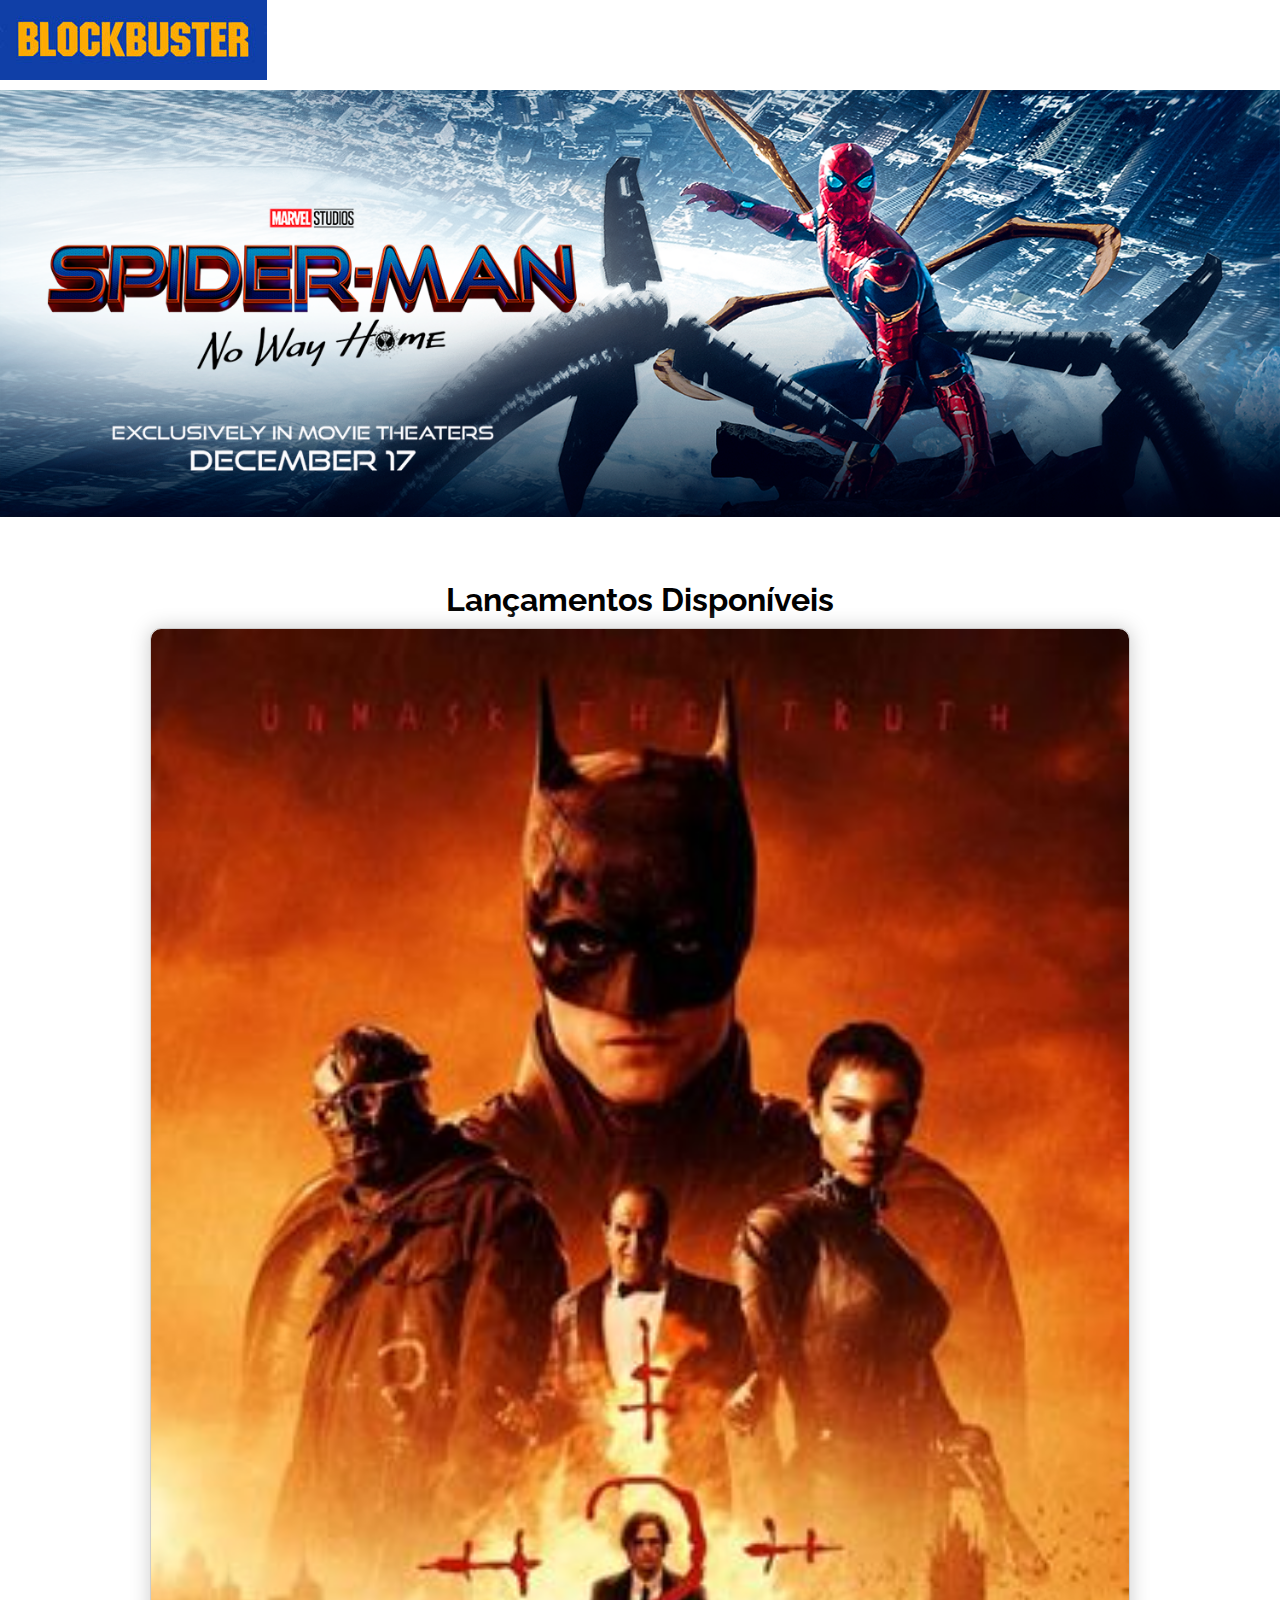
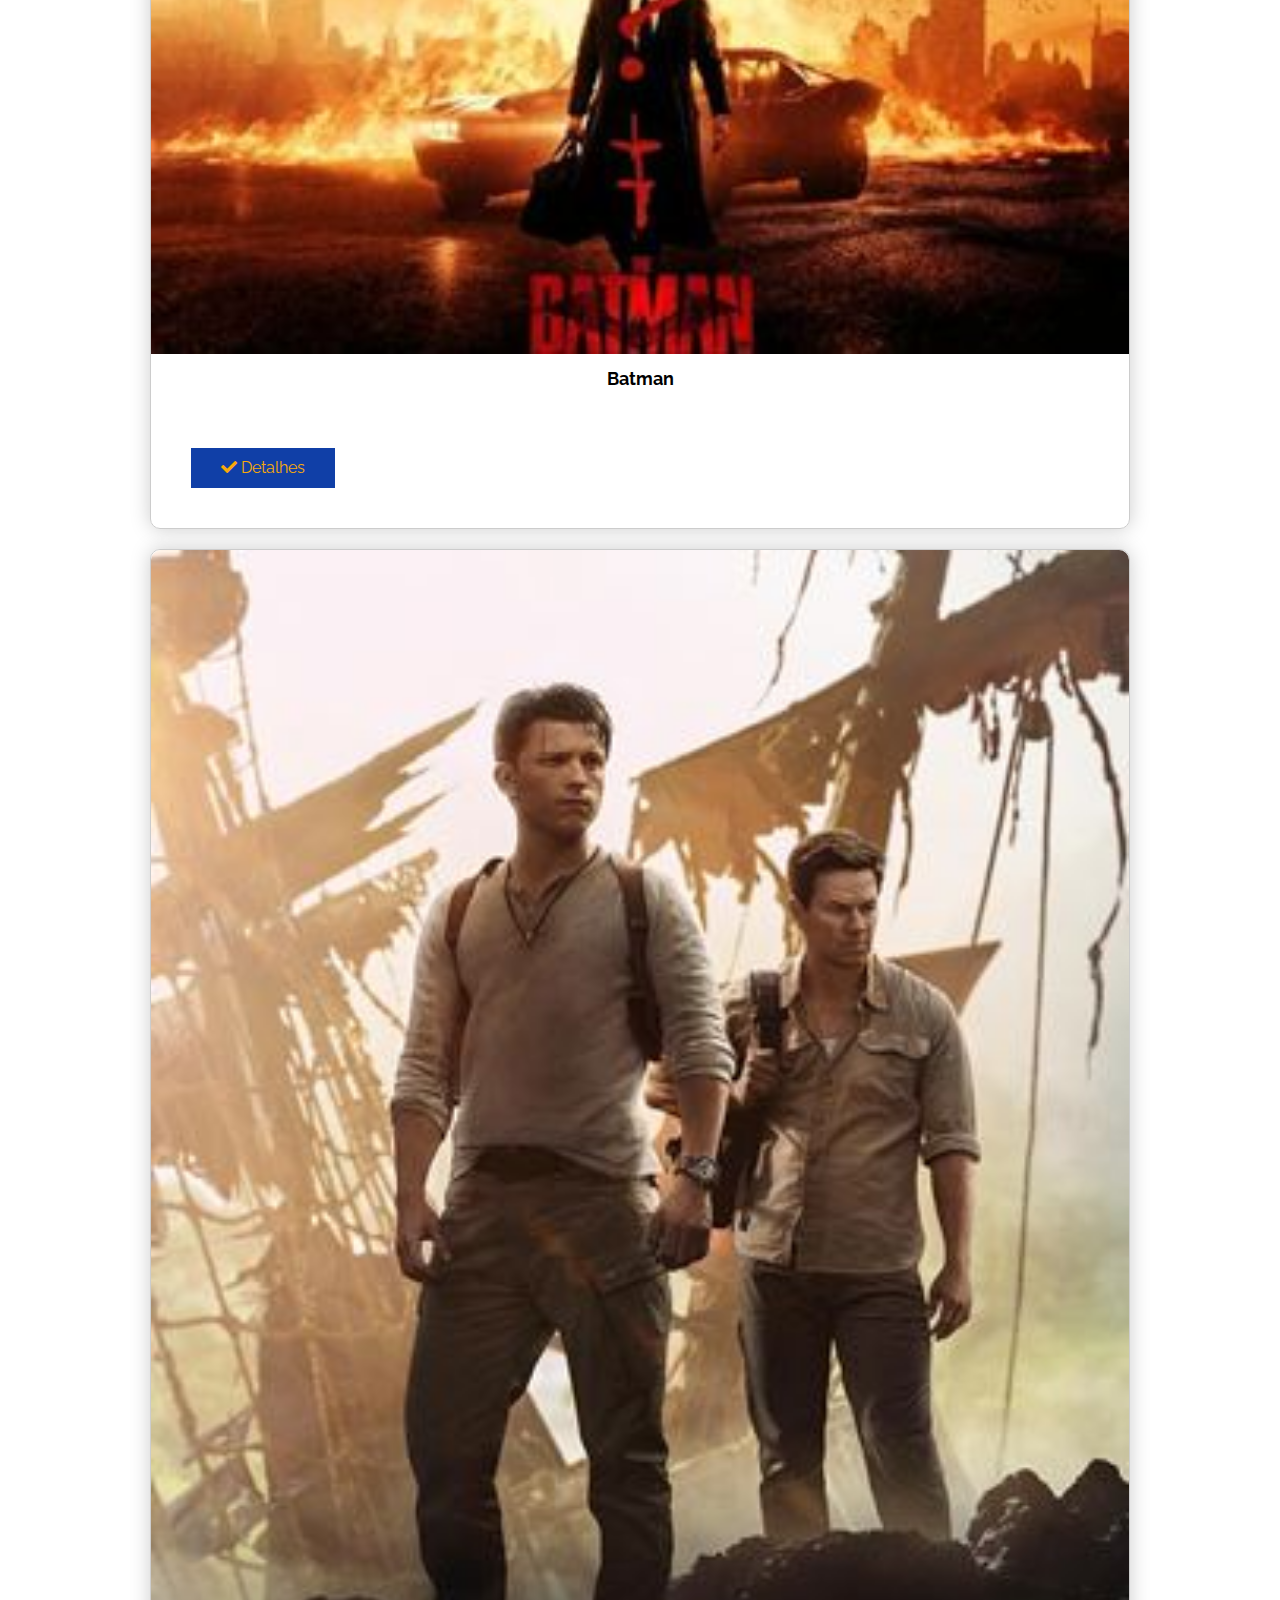
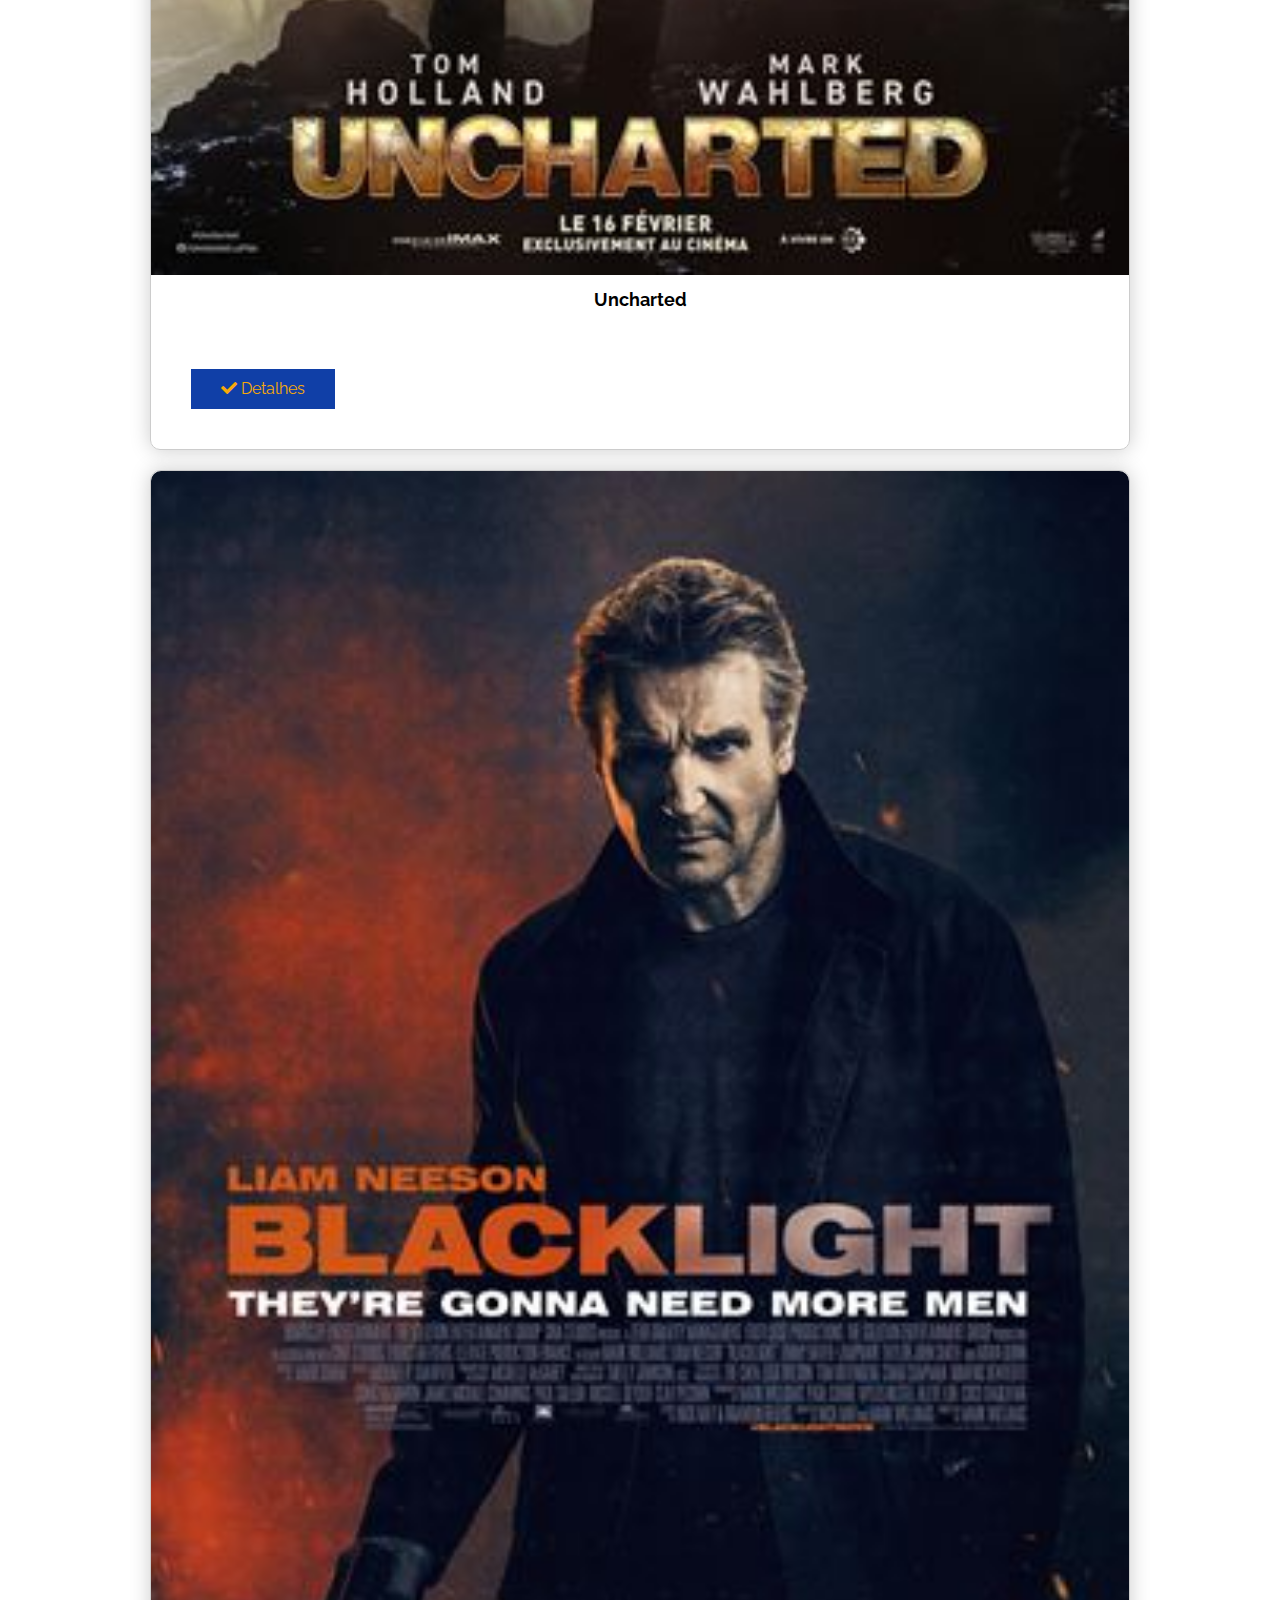
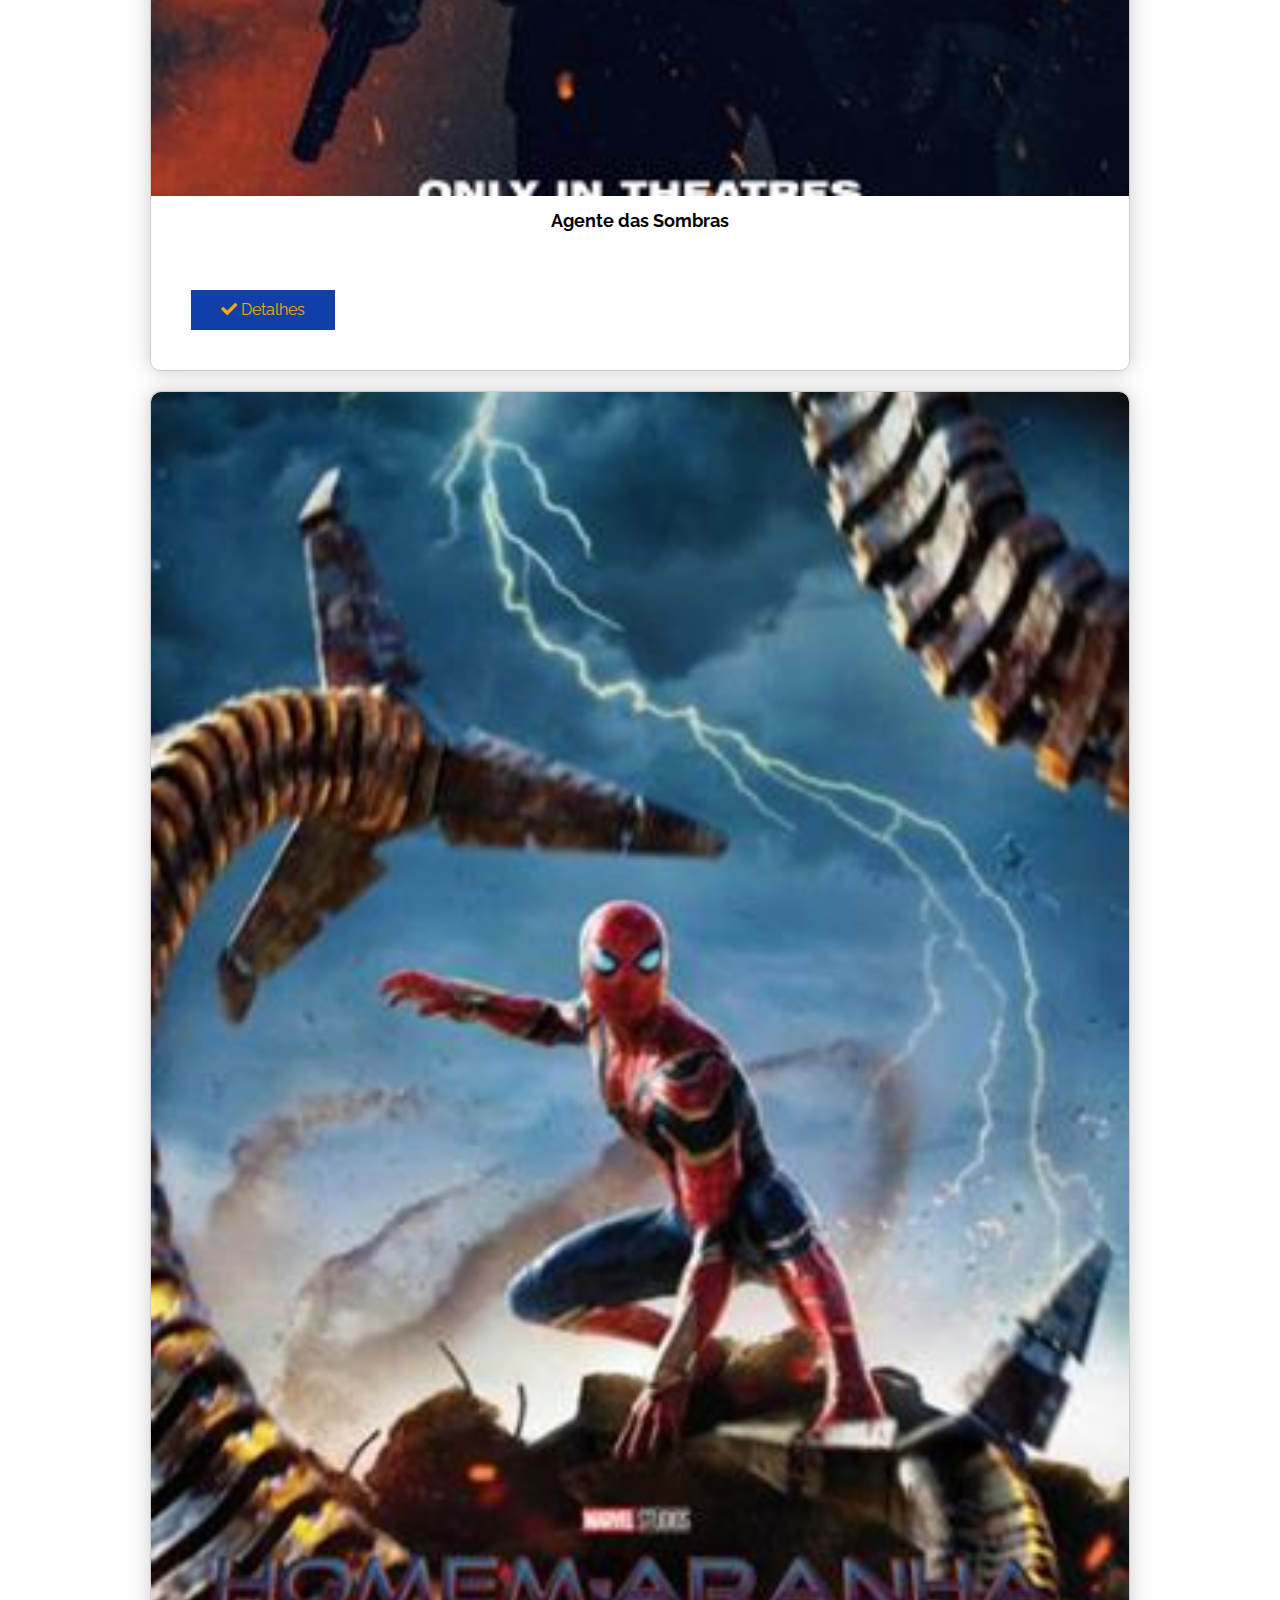
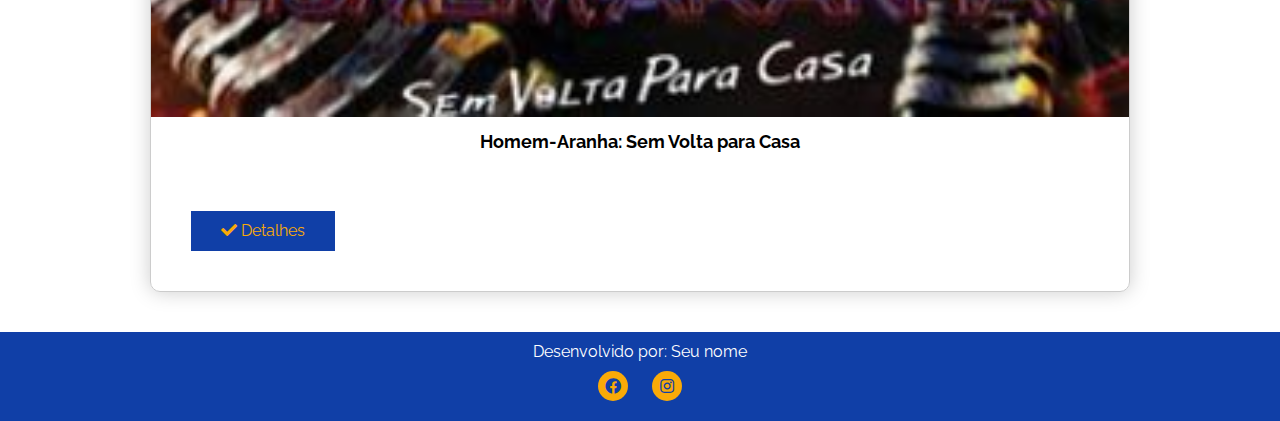
<file: index.html>
<!DOCTYPE html>
<html lang="pt-br">
<head>
    <meta charset="UTF-8">
    <meta http-equiv="X-UA-Compatible" content="IE=edge">
    <meta name="viewport" content="width=device-width, initial-scale=1.0">
    <title>BlockBuster</title>
    <meta name="description" content="Site da Blockbuster - Maior locadora do mundo!">

    <link rel="preconnect" href="https://fonts.googleapis.com">
    <link rel="preconnect" href="https://fonts.gstatic.com" crossorigin>
    <link href="https://fonts.googleapis.com/css2?family=Raleway:wght@400;700&display=swap" rel="stylesheet">

    <link rel="stylesheet" href="css/all.min.css">
    <link rel="stylesheet" href="style.css">
    <link rel="shortcut icon" href="imagens/icone.png">
</head>
<body>
    <header>
        <a href="index.html" title="Blockbuster">
            <img src="imagens/logo.jpg" alt="Blockbster">
        </a>

        <a href="javascript:menu()" title="Menu" class="menu">
            <i class="fas fa-bars"></i>
        </a>

        <nav>
            <ul>
                <li>
                    <a href="#" title="Home">
                        <i class="fas fa-home"></i>
                        Home
                    </a>
                </li>
                <li>
                    <a href="#" title="Quem Somos">
                        <i class="fas fa-search"></i>
                        Quem Somos
                    </a>
                </li>
                <li>
                    <a href="#" title="Filmes">
                        <i class="fas fa-film"></i>
                        Filmes
                    </a>
                </li>
                <li>
                    <a href="arquivos.zip" title="Filmes">
                        <i class="fas fa-download"></i>
                        Download
                    </a>
                </li>
            </ul>
        </nav>
    </header>

    <div class="banner">
        <img src="imagens/banner-desktop.png" alt="Banner Desktop" class="desktop">
        <img src="imagens/banner-mobile.webp" alt="Banner Mobile" class="mobile">
    </div>

    <main>
        <h1 class="center">Lançamentos Disponíveis</h1>
        <div class="grid-filmes">
            <div class="coluna">
                <img src="imagens/001.jpg" alt="Batman">
                <h2>Batman</h2>
                <p>
                    <a href="filme.html" title="Batman" class="btn">
                        <i class="fas fa-check"></i>
                        Detalhes
                    </a>
                </p>
            </div>
            <div class="coluna">
                <img src="imagens/002.jpg" alt="Uncharted">
                <h2>Uncharted</h2>
                <p>
                    <a href="filme.html" title="Uncharted" class="btn">
                        <i class="fas fa-check"></i>
                        Detalhes
                    </a>
                </p>
            </div>
            <div class="coluna">
                <img src="imagens/003.jpg" alt="Agente das Sombras">
                <h2>Agente das Sombras</h2>
                <p>
                    <a href="filme.html" title="Agente das Sombras" class="btn">
                        <i class="fas fa-check"></i>
                        Detalhes
                    </a>
                </p>
            </div>
            <div class="coluna">
                <img src="imagens/004.jpg" alt="Homem-Aranha: Sem Volta para Casa">
                <h2>Homem-Aranha: Sem Volta para Casa</h2>
                <p>
                    <a href="filme.html" title="Homem-Aranha: Sem Volta para Casa" class="btn">
                        <i class="fas fa-check"></i>
                        Detalhes
                    </a>
                </p>
            </div>
        </div>
    </main>

    <footer>
        <p class="center">
            Desenvolvido por: Seu nome
        </p>
        <p class="center">
            <a href="http://www.facebook.com" title="Facebook">
                <i class="fab fa-facebook"></i>
            </a>
            <a href="http://www.instagram.com" title="Instagram">
                <i class="fab fa-instagram"></i>
            </a>
        </p>
    </footer>
    <script>
        function menu() {
    
            document.querySelector("header nav").classList.toggle("block");
            
        }
        </script>
</body>
</html>
</file>
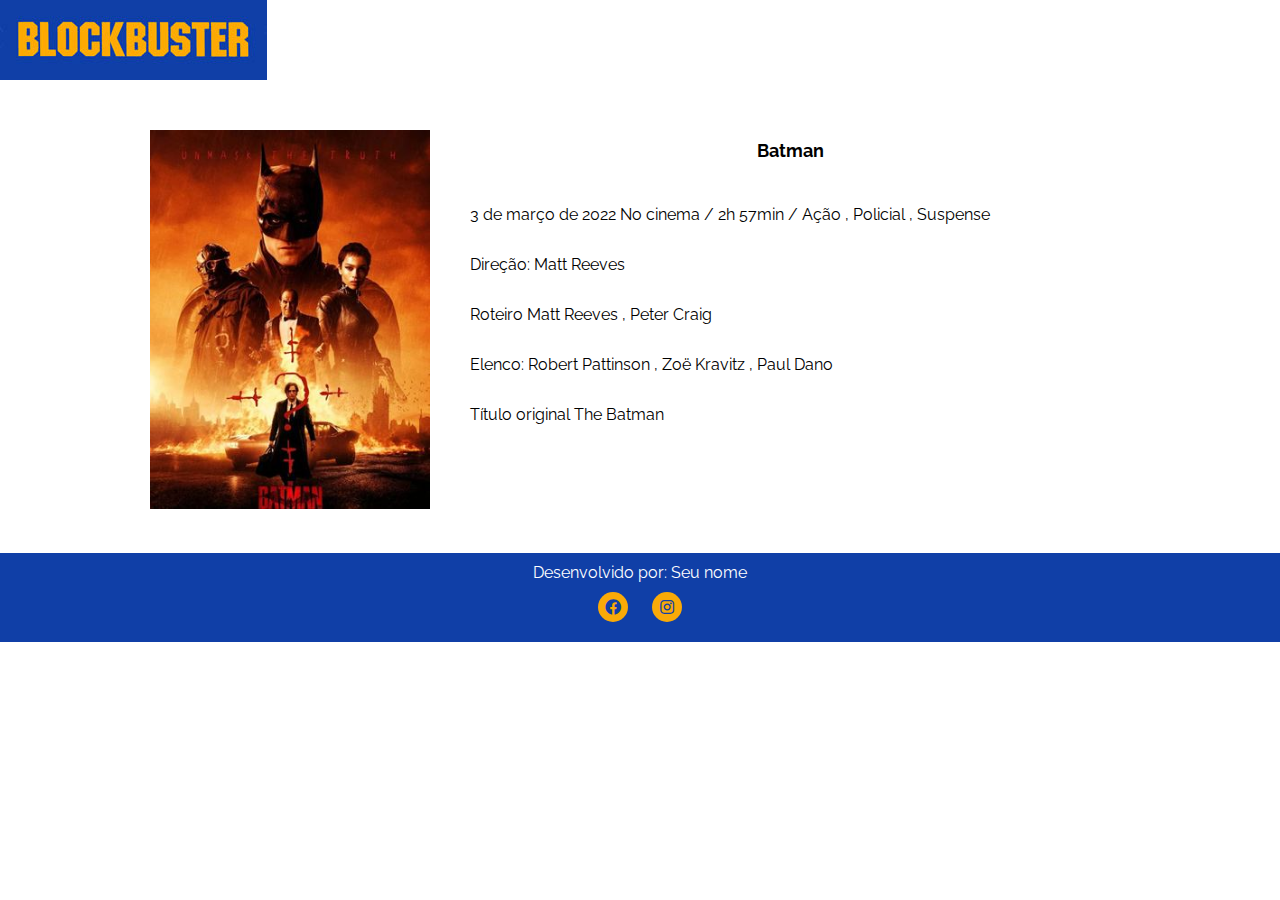
<file: filme.html>
<!DOCTYPE html>
<html lang="pt-br">
<head>
    <meta charset="UTF-8">
    <meta http-equiv="X-UA-Compatible" content="IE=edge">
    <meta name="viewport" content="width=device-width, initial-scale=1.0">
    <title>BlockBuster</title>
    <meta name="description" content="Site da Blockbuster - Maior locadora do mundo!">

    <link rel="preconnect" href="https://fonts.googleapis.com">
    <link rel="preconnect" href="https://fonts.gstatic.com" crossorigin>
    <link href="https://fonts.googleapis.com/css2?family=Raleway:wght@400;700&display=swap" rel="stylesheet">

    <link rel="stylesheet" href="css/all.min.css">
    <link rel="stylesheet" href="style.css">
    <link rel="shortcut icon" href="imagens/icone.png">
</head>
<body>
    <header>
        <a href="index.html" title="Blockbuster">
            <img src="imagens/logo.jpg" alt="Blockbster">
        </a>

        <a href="javascript:menu()" title="Menu" class="menu">
            <i class="fas fa-bars"></i>
        </a>

        <nav>
            <ul>
                <li>
                    <a href="#" title="Home">
                        <i class="fas fa-home"></i>
                        Home
                    </a>
                </li>
                <li>
                    <a href="#" title="Quem Somos">
                        <i class="fas fa-search"></i>
                        Quem Somos
                    </a>
                </li>
                <li>
                    <a href="#" title="Filmes">
                        <i class="fas fa-film"></i>
                        Filmes
                    </a>
                </li>
            </ul>
        </nav>
    </header>

    <main>

        <div class="grid-detalhes">
            <div class="coluna">
                <img src="imagens/001.jpg" alt="Batman">
                
            </div>
            <div class="coluna">
                <h2 class="center">Batman</h2>
                <p>3 de março de 2022 No cinema / 2h 57min / Ação , Policial , Suspense</p>
                <p>Direção: Matt Reeves</p>
                <p>Roteiro Matt Reeves , Peter Craig</p>
                <p>Elenco: Robert Pattinson , Zoë Kravitz , Paul Dano</p>
                <p>Título original The Batman</p>
            </div>
        </div>
    </main>

    <footer>
        <p class="center">
            Desenvolvido por: Seu nome
        </p>
        <p class="center">
            <a href="http://www.facebook.com" title="Facebook">
                <i class="fab fa-facebook"></i>
            </a>
            <a href="http://www.instagram.com" title="Instagram">
                <i class="fab fa-instagram"></i>
            </a>
        </p>
    </footer>
    <script>
        function menu() {
    
            document.querySelector("header nav").classList.toggle("block");
            
        }
        </script>
</body>
</html>
</file>
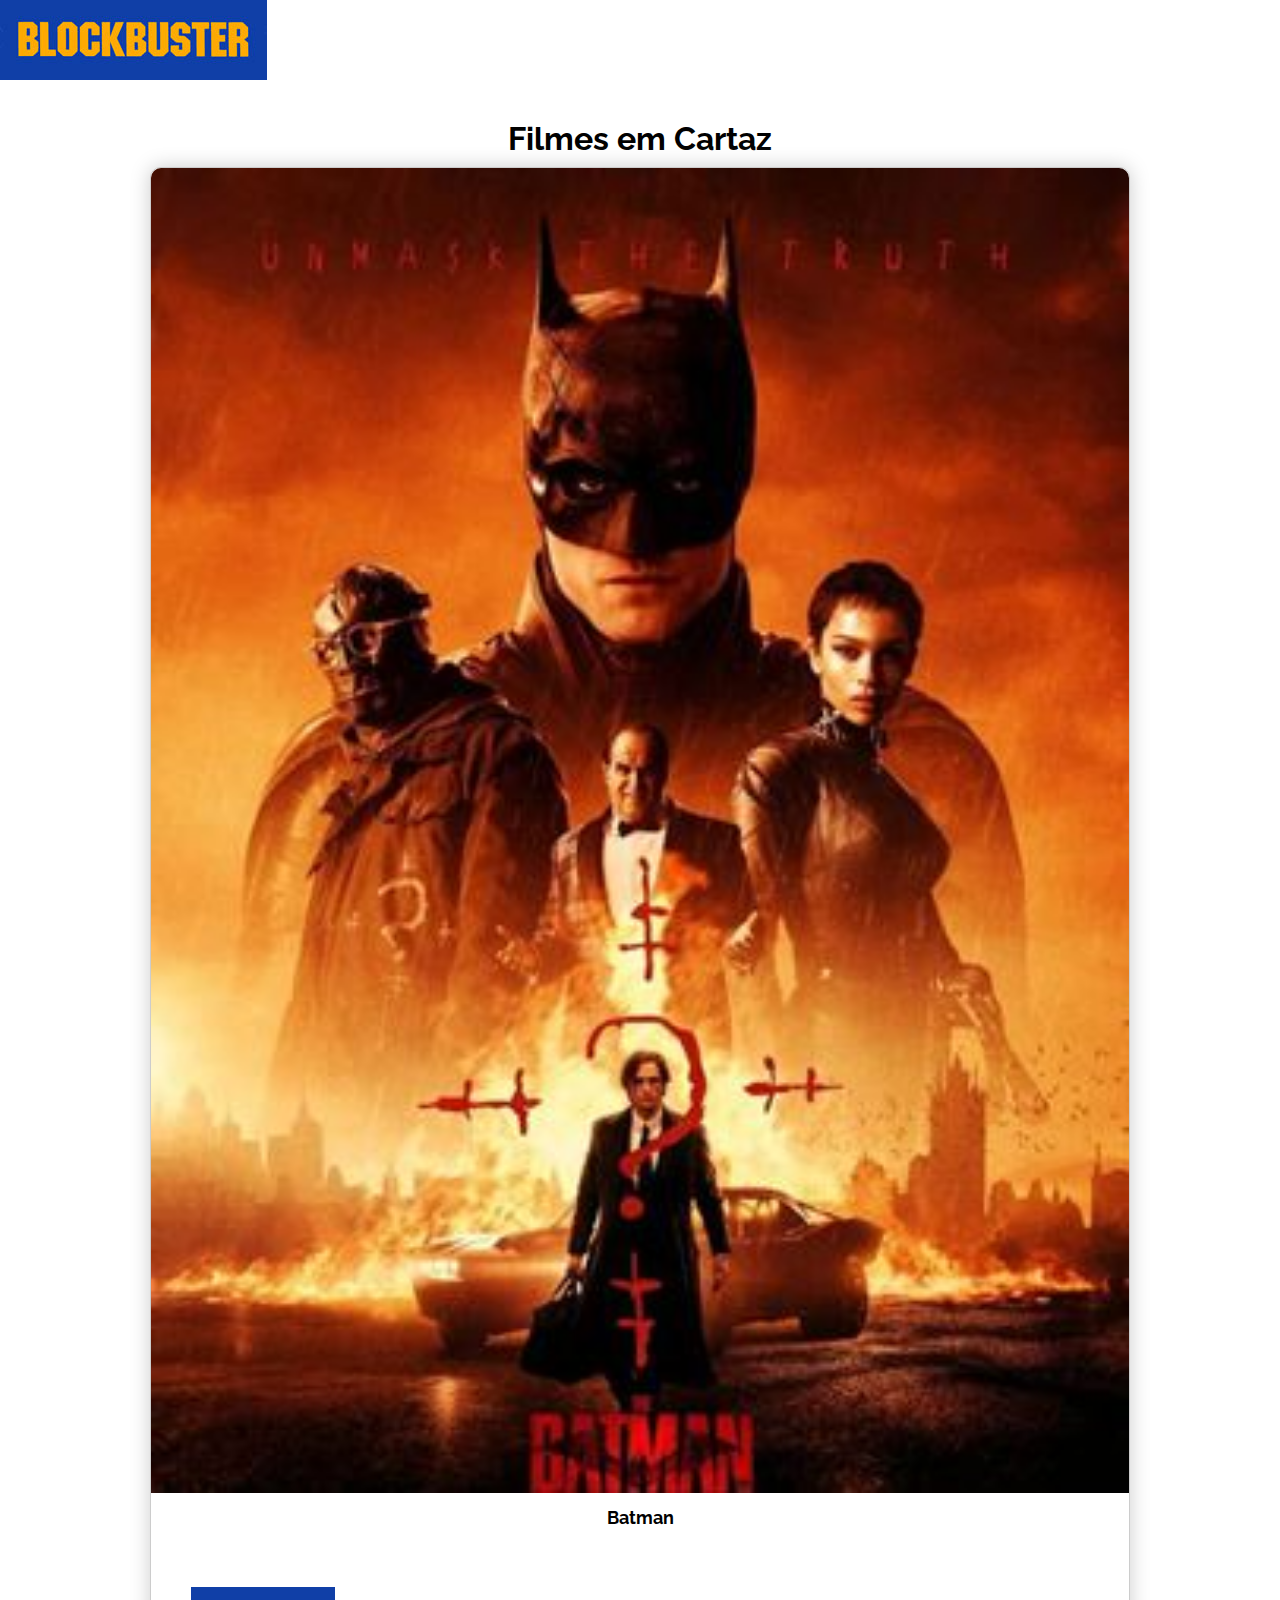
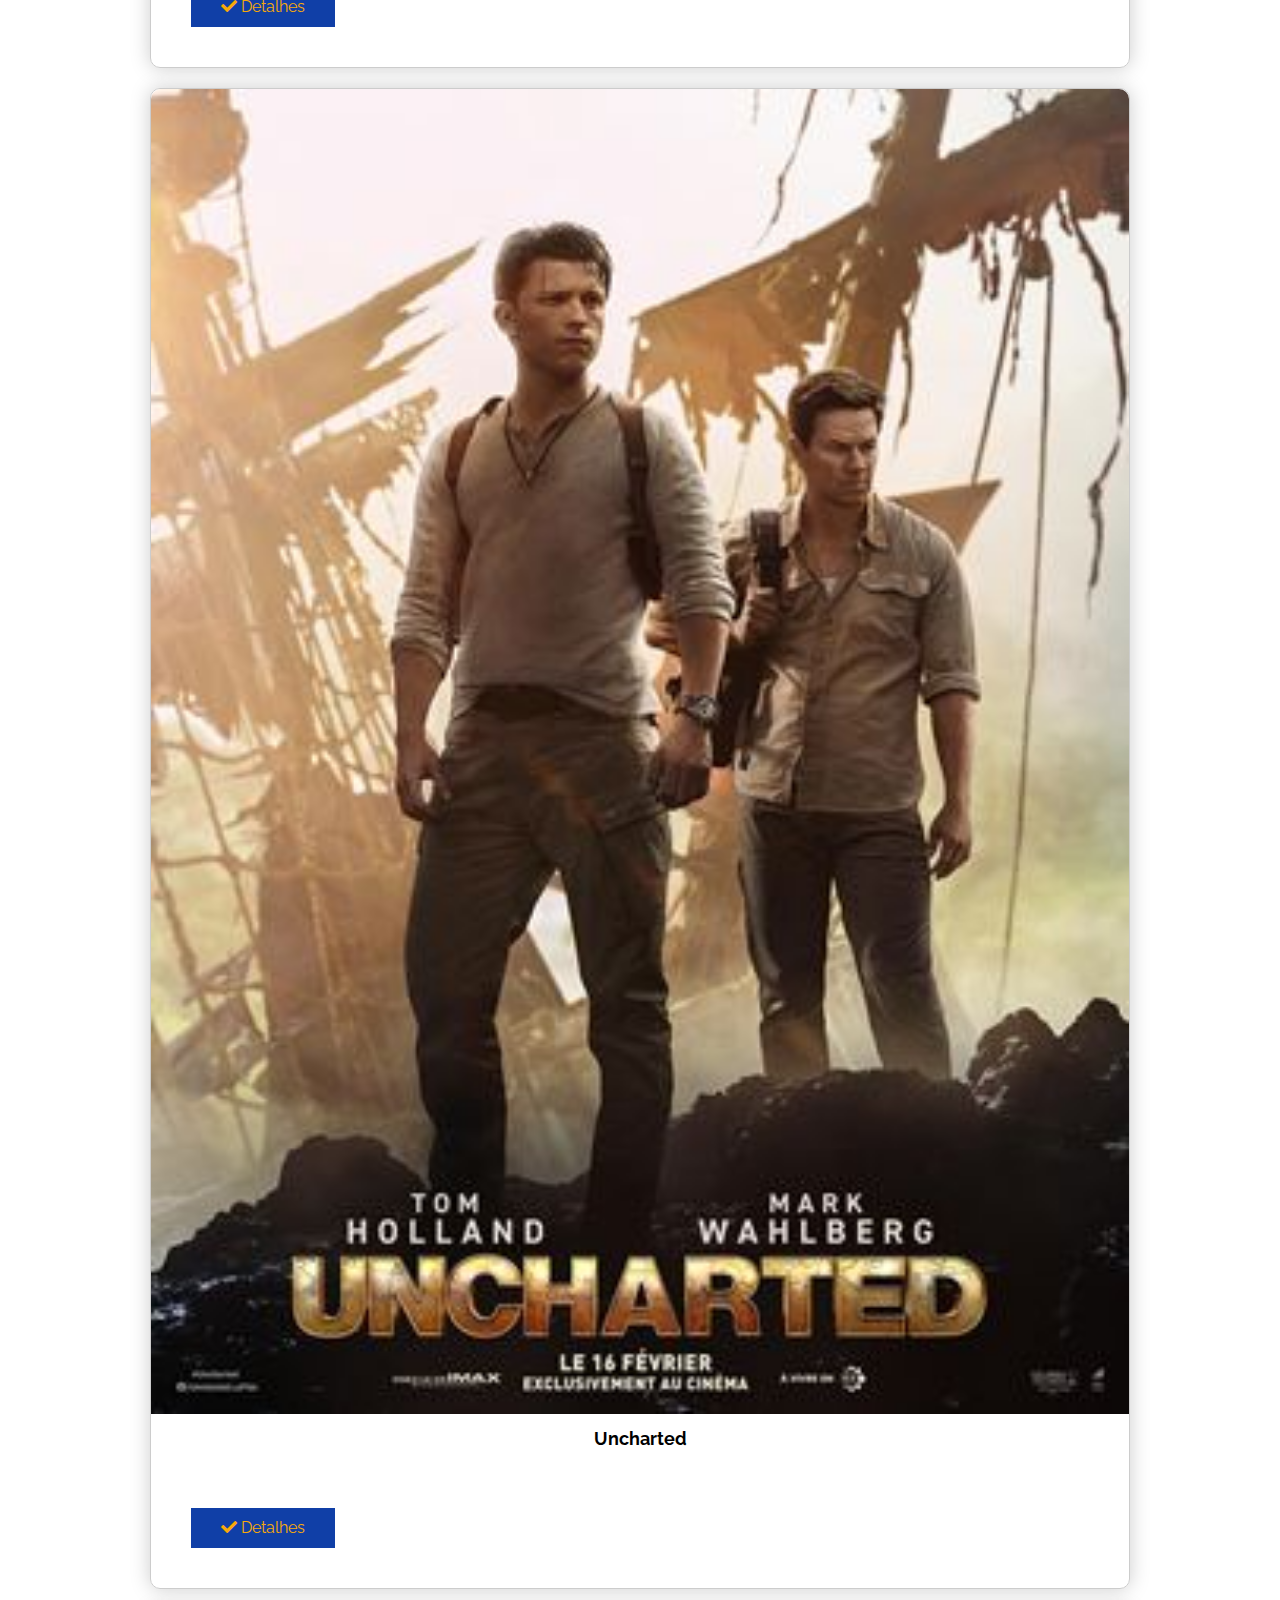
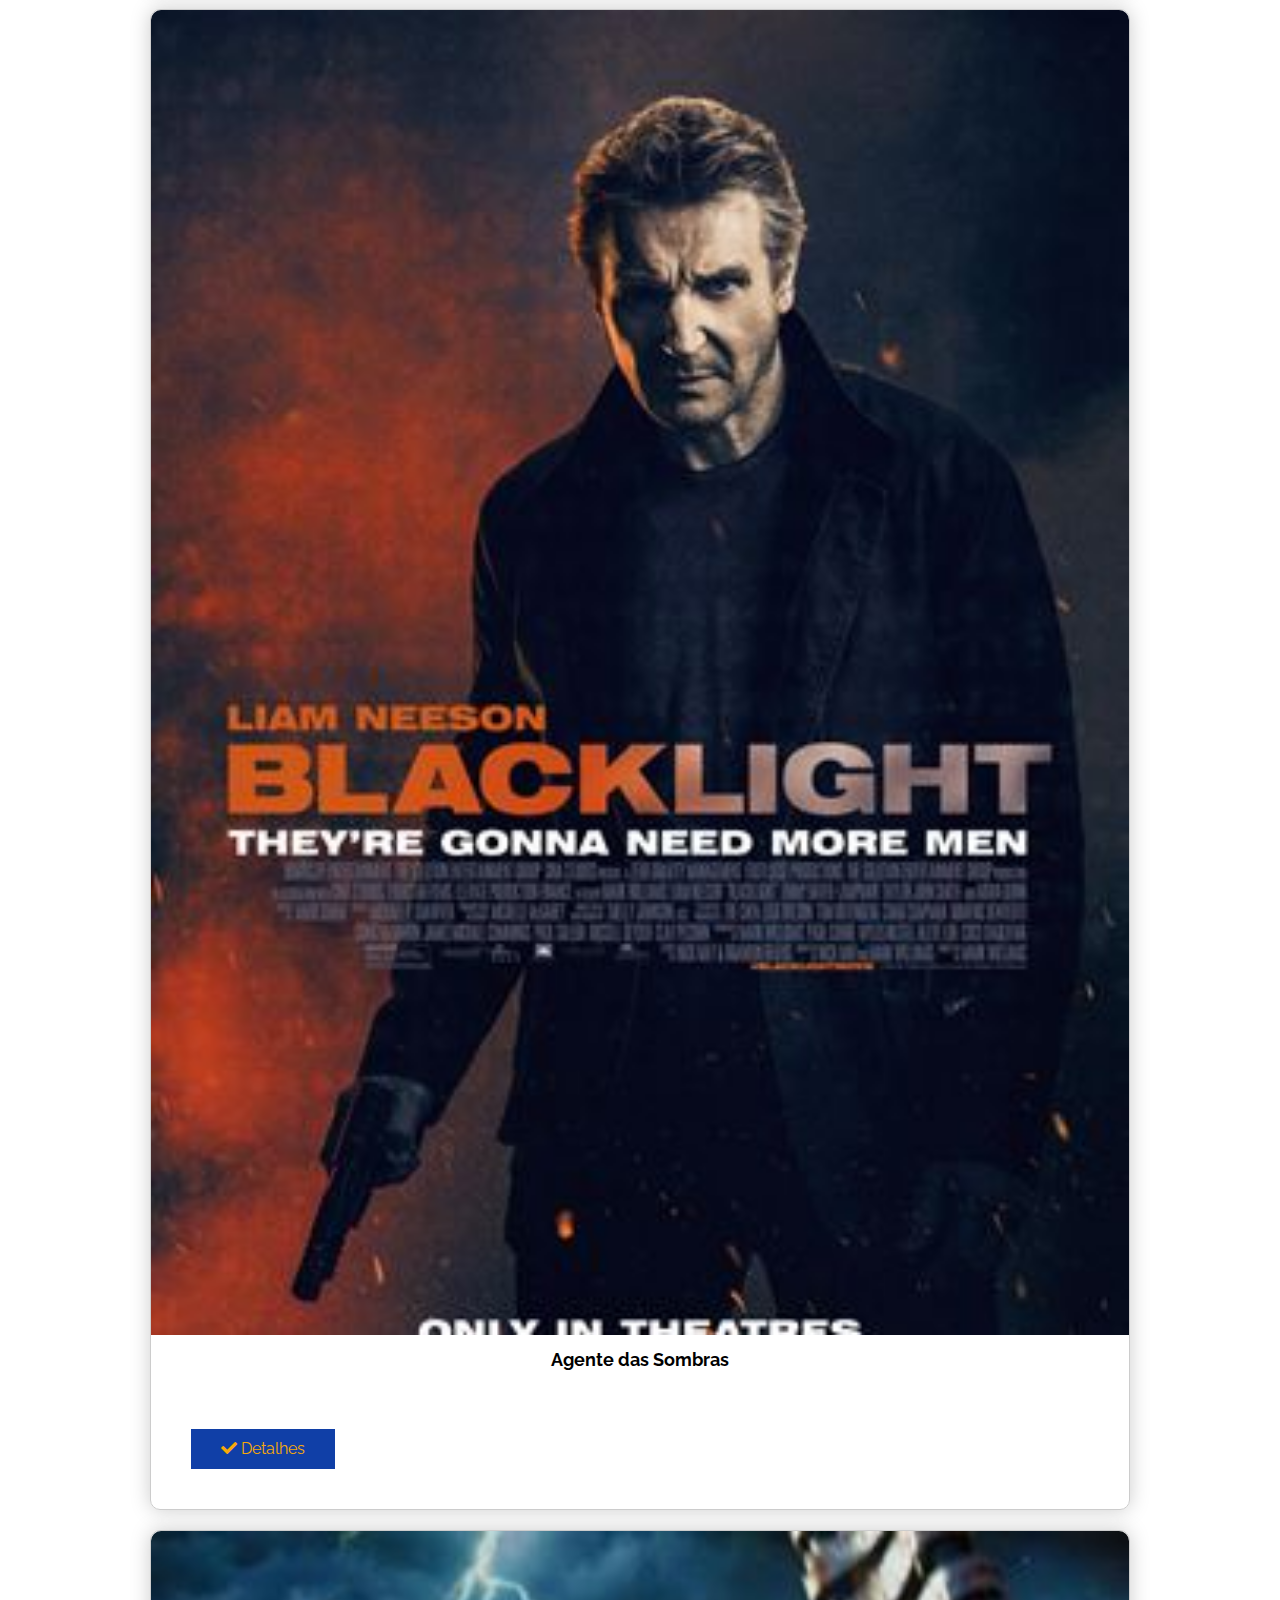
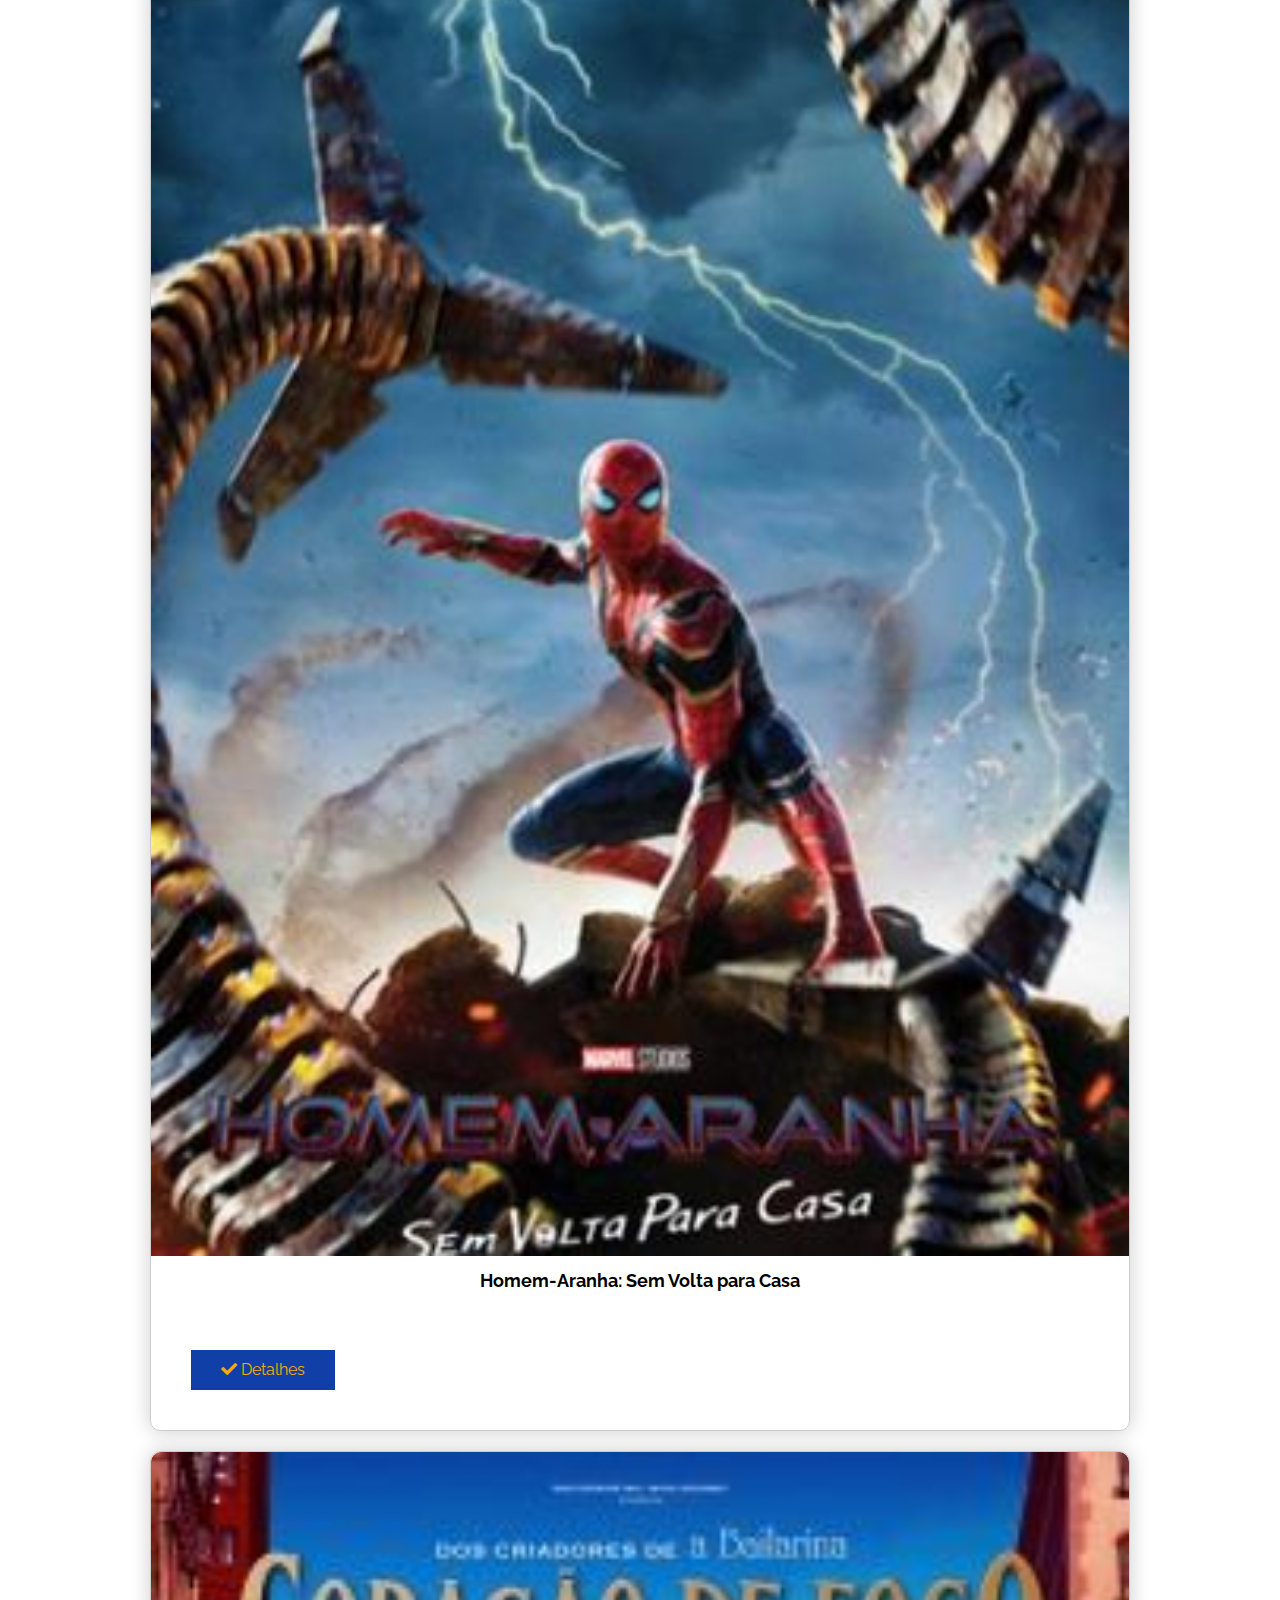
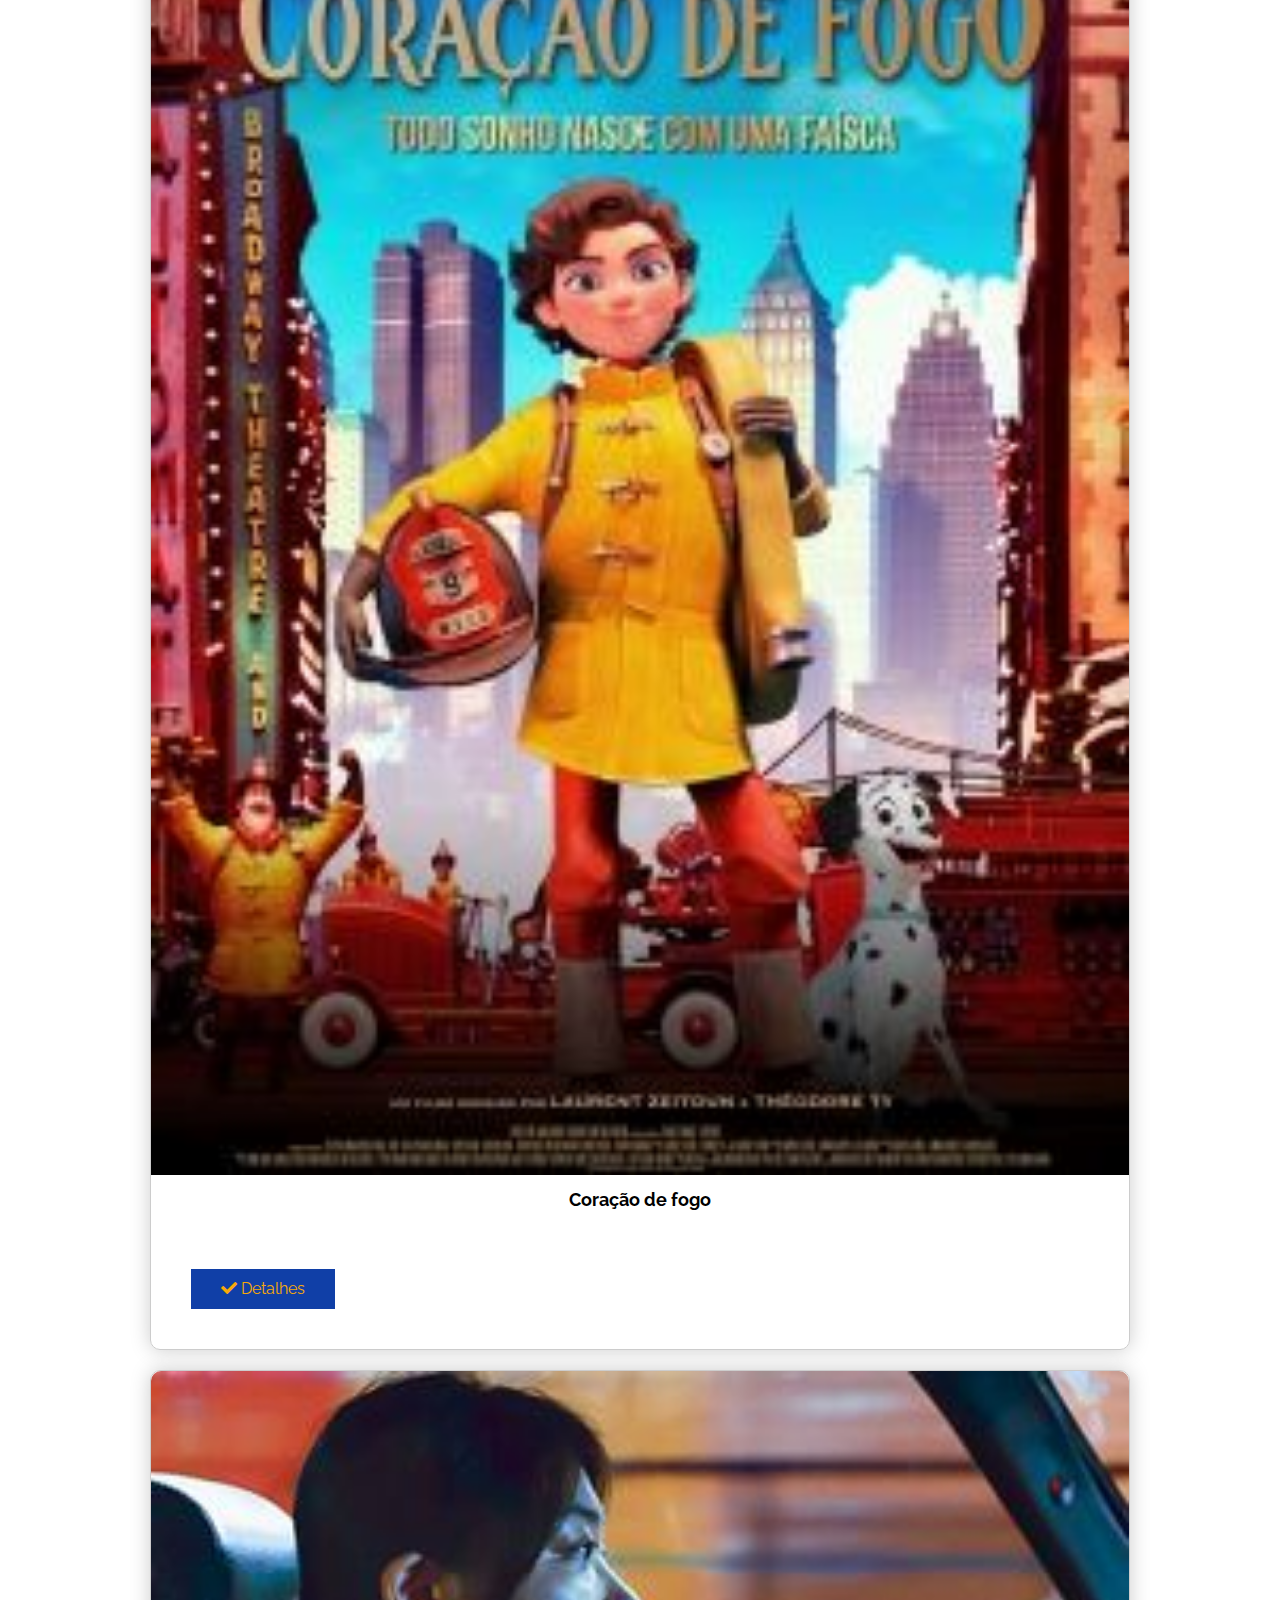
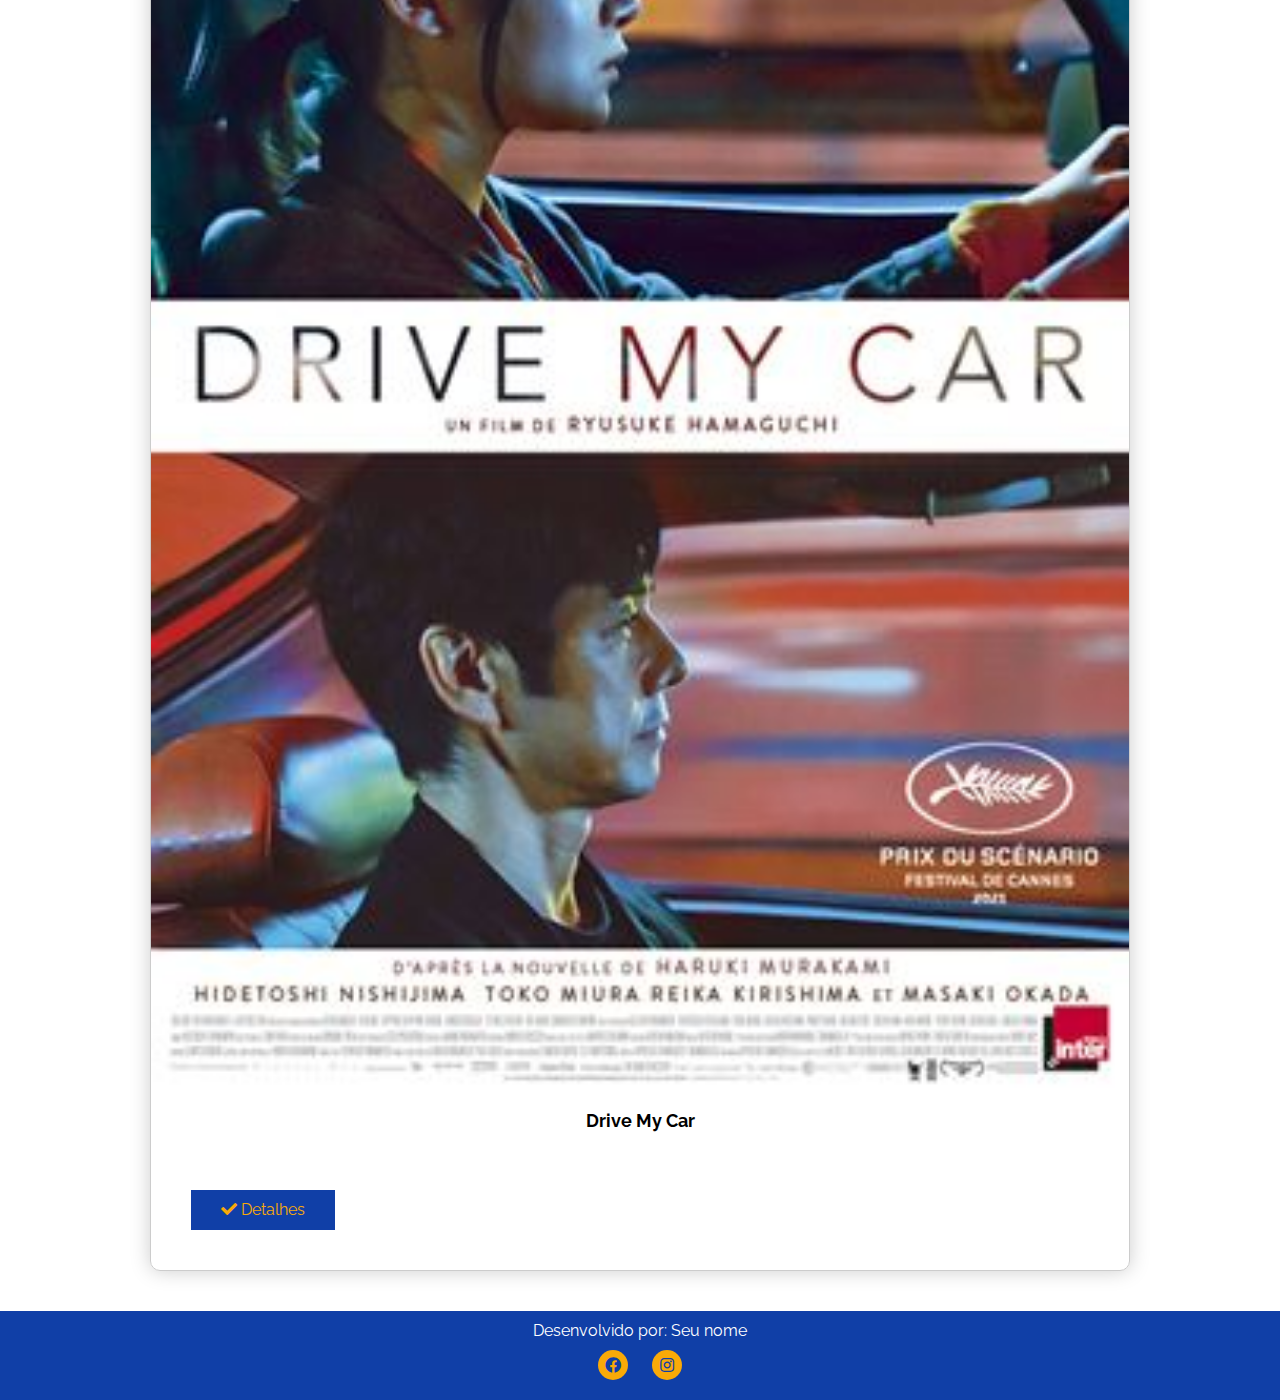
<file: filmes.html>
<!DOCTYPE html>
<html lang="pt-br">
<head>
    <meta charset="UTF-8">
    <meta http-equiv="X-UA-Compatible" content="IE=edge">
    <meta name="viewport" content="width=device-width, initial-scale=1.0">
    <title>BlockBuster</title>
    <meta name="description" content="Site da Blockbuster - Maior locadora do mundo!">

    <link rel="preconnect" href="https://fonts.googleapis.com">
    <link rel="preconnect" href="https://fonts.gstatic.com" crossorigin>
    <link href="https://fonts.googleapis.com/css2?family=Raleway:wght@400;700&display=swap" rel="stylesheet">

    <link rel="stylesheet" href="css/all.min.css">
    <link rel="stylesheet" href="style.css">
    <link rel="shortcut icon" href="imagens/icone.png">
</head>
<body>
    <header>
        <a href="index.html" title="Blockbuster">
            <img src="imagens/logo.jpg" alt="Blockbster">
        </a>

        <a href="javascript:menu()" title="Menu" class="menu">
            <i class="fas fa-bars"></i>
        </a>

        <nav>
            <ul>
                <li>
                    <a href="#" title="Home">
                        <i class="fas fa-home"></i>
                        Home
                    </a>
                </li>
                <li>
                    <a href="#" title="Quem Somos">
                        <i class="fas fa-search"></i>
                        Quem Somos
                    </a>
                </li>
                <li>
                    <a href="#" title="Filmes">
                        <i class="fas fa-film"></i>
                        Filmes
                    </a>
                </li>
            </ul>
        </nav>
    </header>

    <main>
        <h1 class="center">Filmes em Cartaz</h1>
        <div class="grid-filmes">
            <div class="coluna">
                <img src="imagens/001.jpg" alt="Batman">
                <h2>Batman</h2>
                <p>
                    <a href="filme.html" title="Batman" class="btn">
                        <i class="fas fa-check"></i>
                        Detalhes
                    </a>
                </p>
            </div>
            <div class="coluna">
                <img src="imagens/002.jpg" alt="Uncharted">
                <h2>Uncharted</h2>
                <p>
                    <a href="filme.html" title="Uncharted" class="btn">
                        <i class="fas fa-check"></i>
                        Detalhes
                    </a>
                </p>
            </div>
            <div class="coluna">
                <img src="imagens/003.jpg" alt="Agente das Sombras">
                <h2>Agente das Sombras</h2>
                <p>
                    <a href="filme.html" title="Agente das Sombras" class="btn">
                        <i class="fas fa-check"></i>
                        Detalhes
                    </a>
                </p>
            </div>
            <div class="coluna">
                <img src="imagens/004.jpg" alt="Homem-Aranha: Sem Volta para Casa">
                <h2>Homem-Aranha: Sem Volta para Casa</h2>
                <p>
                    <a href="filme.html" title="Homem-Aranha: Sem Volta para Casa" class="btn">
                        <i class="fas fa-check"></i>
                        Detalhes
                    </a>
                </p>
            </div>
            <div class="coluna">
                <img src="imagens/005.jpg" alt="Coração de fogo">
                <h2>Coração de fogo</h2>
                <p>
                    <a href="filme.html" title="Coração de fogo" class="btn">
                        <i class="fas fa-check"></i>
                        Detalhes
                    </a>
                </p>
            </div>
            <div class="coluna">
                <img src="imagens/006.jpg" alt="Drive My Car">
                <h2>Drive My Car</h2>
                <p>
                    <a href="filme.html" title="Drive My Car" class="btn">
                        <i class="fas fa-check"></i>
                        Detalhes
                    </a>
                </p>
            </div>
        </div>
    </main>

    <footer>
        <p class="center">
            Desenvolvido por: Seu nome
        </p>
        <p class="center">
            <a href="http://www.facebook.com" title="Facebook">
                <i class="fab fa-facebook"></i>
            </a>
            <a href="http://www.instagram.com" title="Instagram">
                <i class="fab fa-instagram"></i>
            </a>
        </p>
    </footer>
    <script>
        function menu() {
    
            document.querySelector("header nav").classList.toggle("block");
            
        }
        </script>
</body>
</html>
</file>
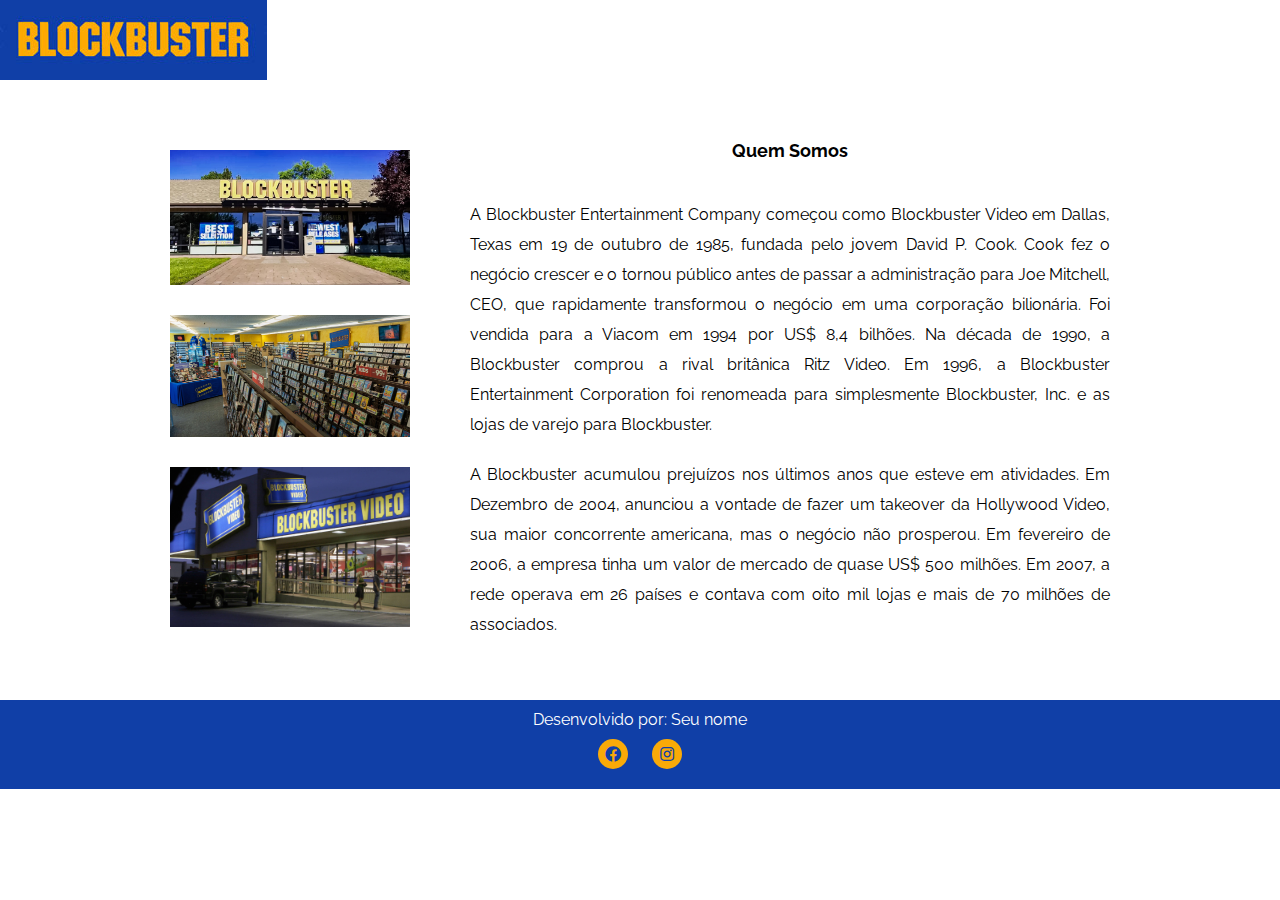
<file: quem-somos.html>
<!DOCTYPE html>
<html lang="pt-br">
<head>
    <meta charset="UTF-8">
    <meta http-equiv="X-UA-Compatible" content="IE=edge">
    <meta name="viewport" content="width=device-width, initial-scale=1.0">
    <title>BlockBuster</title>
    <meta name="description" content="Site da Blockbuster - Maior locadora do mundo!">

    <link rel="preconnect" href="https://fonts.googleapis.com">
    <link rel="preconnect" href="https://fonts.gstatic.com" crossorigin>
    <link href="https://fonts.googleapis.com/css2?family=Raleway:wght@400;700&display=swap" rel="stylesheet">

    <link rel="stylesheet" href="css/all.min.css">
    <link rel="stylesheet" href="style.css">
    <link rel="shortcut icon" href="imagens/icone.png">
</head>
<body>
    <header>
        <a href="index.html" title="Blockbuster">
            <img src="imagens/logo.jpg" alt="Blockbster">
        </a>

        <a href="javascript:menu()" title="Menu" class="menu">
            <i class="fas fa-bars"></i>
        </a>

        <nav>
            <ul>
                <li>
                    <a href="#" title="Home">
                        <i class="fas fa-home"></i>
                        Home
                    </a>
                </li>
                <li>
                    <a href="#" title="Quem Somos">
                        <i class="fas fa-search"></i>
                        Quem Somos
                    </a>
                </li>
                <li>
                    <a href="#" title="Filmes">
                        <i class="fas fa-film"></i>
                        Filmes
                    </a>
                </li>
            </ul>
        </nav>
    </header>

    <main>

        <div class="grid-detalhes">
            <div class="coluna">
                <p><img src="imagens/foto1.jpg" alt="Sobre"></p>
                <p><img src="imagens/foto2.jpg" alt="Sobre"></p>
                <p><img src="imagens/foto3.jpg" alt="Sobre"></p>
            </div>
            <div class="coluna">
                <h2 class="center">Quem Somos</h2>
                <p>A Blockbuster Entertainment Company começou como Blockbuster Video em Dallas, Texas em 19 de outubro de 1985, fundada pelo jovem David P. Cook. Cook fez o negócio crescer e o tornou público antes de passar a administração para Joe Mitchell, CEO, que rapidamente transformou o negócio em uma corporação bilionária. Foi vendida para a Viacom em 1994 por US$ 8,4 bilhões. Na década de 1990, a Blockbuster comprou a rival britânica Ritz Video. Em 1996, a Blockbuster Entertainment Corporation foi renomeada para simplesmente Blockbuster, Inc. e as lojas de varejo para Blockbuster.</p>
                <p>A Blockbuster acumulou prejuízos nos últimos anos que esteve em atividades. Em Dezembro de 2004, anunciou a vontade de fazer um takeover da Hollywood Video, sua maior concorrente americana, mas o negócio não prosperou. Em fevereiro de 2006, a empresa tinha um valor de mercado de quase US$ 500 milhões. Em 2007, a rede operava em 26 países e contava com oito mil lojas e mais de 70 milhões de associados.</p>
            </div>
        </div>
    </main>

    <footer>
        <p class="center">
            Desenvolvido por: Seu nome
        </p>
        <p class="center">
            <a href="http://www.facebook.com" title="Facebook">
                <i class="fab fa-facebook"></i>
            </a>
            <a href="http://www.instagram.com" title="Instagram">
                <i class="fab fa-instagram"></i>
            </a>
        </p>
    </footer>
    <script>
        function menu() {
    
            document.querySelector("header nav").classList.toggle("block");
            
        }
        </script>
</body>
</html>
</file>
<file: style.css>
* {
    margin: 0;
    padding: 0;
    font-family: Raleway, Arial;
}
body {
    padding-top: 90px;
}
header {
    box-sizing: border-box;
    display: inline-block;
    top: 0;
    position: fixed;
}
header nav, .menu {
    float: right;
}
header nav ul {
    list-style: none;
}
header nav ul li {
    display: inline-block;
    margin: 30px;
}
header nav ul li a {
    color: #FFF;
    text-decoration: none;
    transition: all 1s;
    font-weight: 700;
}
header nav ul li a:hover {
    color: #F9AA08;
}
header .menu {
    margin: 20px;
    border: 1px solid #F9AA08;
    color: #F9AA08;
    text-decoration: none;
    padding: 10px;
    display: none;
}
.block {
    display: block;
}
.mobile { 
    display: none;
}
.banner img {
    width: 100%;
    margin-bottom: 30px;
}
.center {
    text-align: center;
}
footer {
    background-color: #103FA7;
    padding: 10px;
    box-sizing: border-box;
    color: #FFF;
    position: relative;
    bottom: 0;
    width: 100%;
}
footer a {
    display: inline-block;
    width: 20px;
    height: 20px;
    padding: 5px;
    line-height: 21px;
    color: #103FA7;
    background-color: #F9AA08;
    border-radius: 100%;
    margin: 10px;
}
.grid-filmes {
    display: grid;
}
.grid-filmes .coluna {
    border: 1px solid #ccc;
    margin: 10px;
    border-radius: 10px;
    text-align: center;
    box-shadow: 0 0 20px #ccc;
}
.grid-filmes .coluna img {
    width: 100%;
    border-radius: 10px 10px 0 0;
}
main {
    width: 1000px;
    margin: 30px auto;
}
.grid-filmes h2, .grid-detalhes h2 {
    font-size: 18px;
    height: 40px;
    margin: 10px;
}
.btn {
    background-color: #103FA7;
    color: #F9AA08;
    padding: 5px 30px;
    text-decoration: none;
    display: inline-block;
    margin: 20px;
}
.grid-detalhes {
    display: grid;
    grid-template-columns: 30% 70%;
}
.grid-detalhes .coluna {
    margin: 10px;
}
.grid-detalhes .coluna img {
    width: 100%;
}
main p {
    line-height: 30px;
    margin: 20px;
    text-align: justify;
}
@media (max-width: 420px) {
    header img {
        width: 250px;
    }
    header .menu, .mobile {
        display: block;
    }
    header nav, .desktop {
        display: none;
        width: 100%;
    }
    header nav ul li {
        width: 100%;
    }
    main {
        width: 100%;
    }
    .grid-filmes, .grid-detalhes {
        grid-template-columns: 100%;
    }
}
</file>
